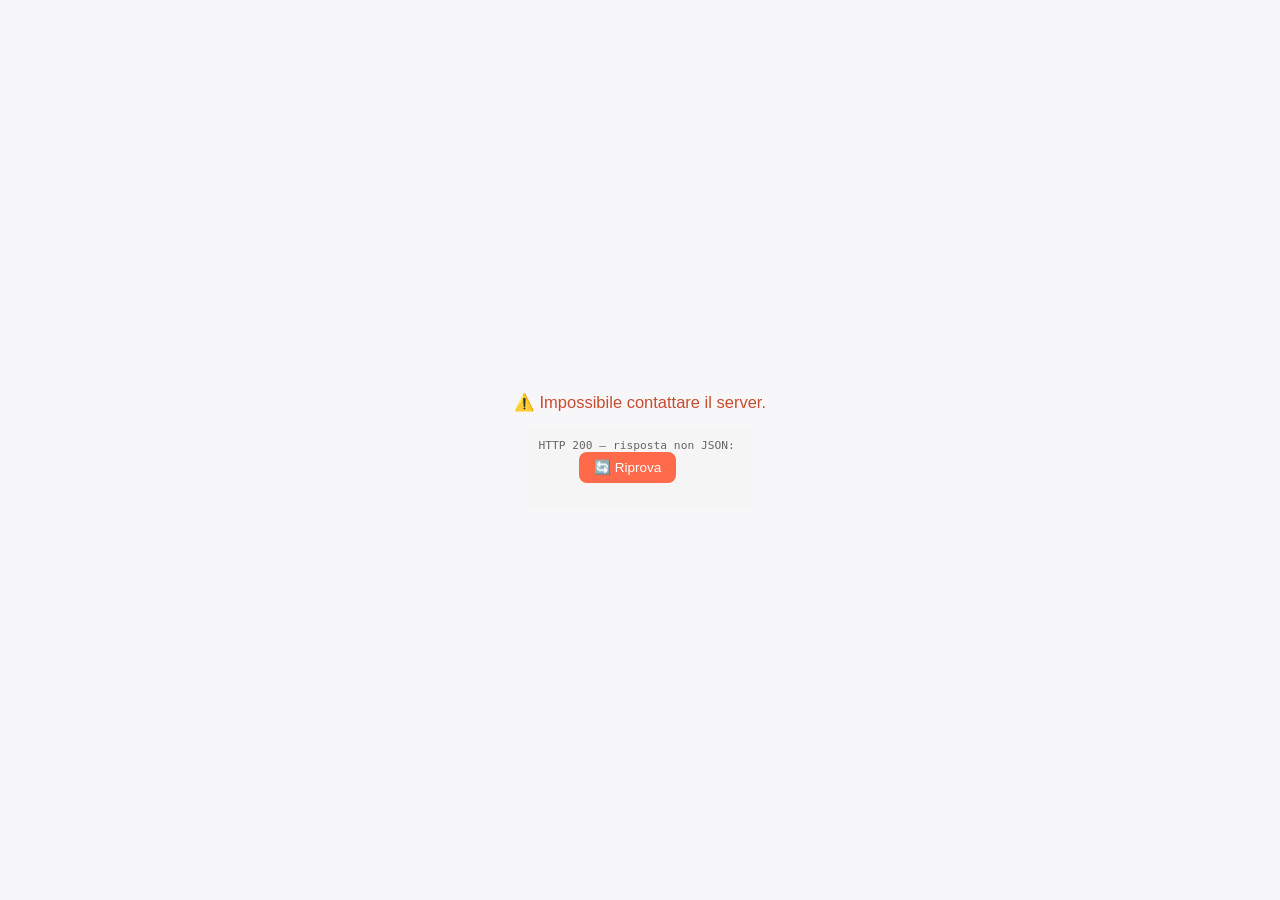
<file: index.html>
<!DOCTYPE html>
<html lang="it">
<head>
  <meta charset="UTF-8">
  <meta name="viewport" content="width=device-width, initial-scale=1.0">
  <title>Meal Planner</title>
  <link rel="preconnect" href="https://fonts.googleapis.com">
  <link href="https://fonts.googleapis.com/css2?family=Playfair+Display:wght@600;700&family=DM+Sans:ital,wght@0,300;0,400;0,500;1,300&display=swap" rel="stylesheet">
  <link rel="stylesheet" href="style.css">
</head>
<body>

  <header class="topbar">
    <div class="topbar-brand">
      <span class="brand-emoji">🍽️</span>
      <span class="brand-name">Meal Planner</span>
    </div>
    <nav class="topbar-nav">
      <a href="index.html" class="nav-link active">Pianifica</a>
      <a href="admin.html" class="nav-link">Admin</a>
    </nav>
  </header>

  <div class="app-layout">

    <!-- ░░ SIDEBAR ░░ -->
    <aside class="sidebar">
      <div class="sidebar-controls">
        <input type="text" id="search" class="ctrl-input" placeholder="🔍 Cerca piatto…">
        <select id="filter-cat" class="ctrl-select">
          <option value="">Tutte le categorie</option>
          <option value="Colazione">Colazione</option>
          <option value="Primo">Primo</option>
          <option value="Secondo">Secondo</option>
          <option value="Contorno">Contorno</option>
          <option value="Altro">Altro</option>
        </select>
      </div>
      <div id="meal-list" class="meal-list"></div>
      <button id="btn-random" class="btn-random">🎲 Piatto casuale</button>
    </aside>

    <!-- ░░ MAIN ░░ -->
    <main class="main-area">

      <section class="calendar-section">
        <div class="section-header">
          <h2>Settimana</h2>
          <button id="btn-clear-all" class="btn-ghost">🗑 Svuota tutto</button>
        </div>
        <div class="calendar-wrapper">
          <div id="calendar-grid" class="calendar-grid"></div>
        </div>
      </section>

      <div class="bottom-row">

        <section class="calories-section">
          <h2>Calorie per giorno</h2>
          <div id="calories-bars" class="calories-bars"></div>
        </section>

        <section class="shopping-section">
          <div class="section-header">
            <h2>🛒 Lista della spesa</h2>
            <button id="btn-copy-list" class="btn-ghost">📋 Copia</button>
          </div>
          <div id="shopping-list" class="shopping-list">
            <p class="shopping-empty">Trascina i piatti nel calendario per generare la lista.</p>
          </div>
        </section>

      </div>
    </main>
  </div>

  <div id="toast" class="toast"></div>

  <script src="app.js"></script>
</body>
</html>
</file>
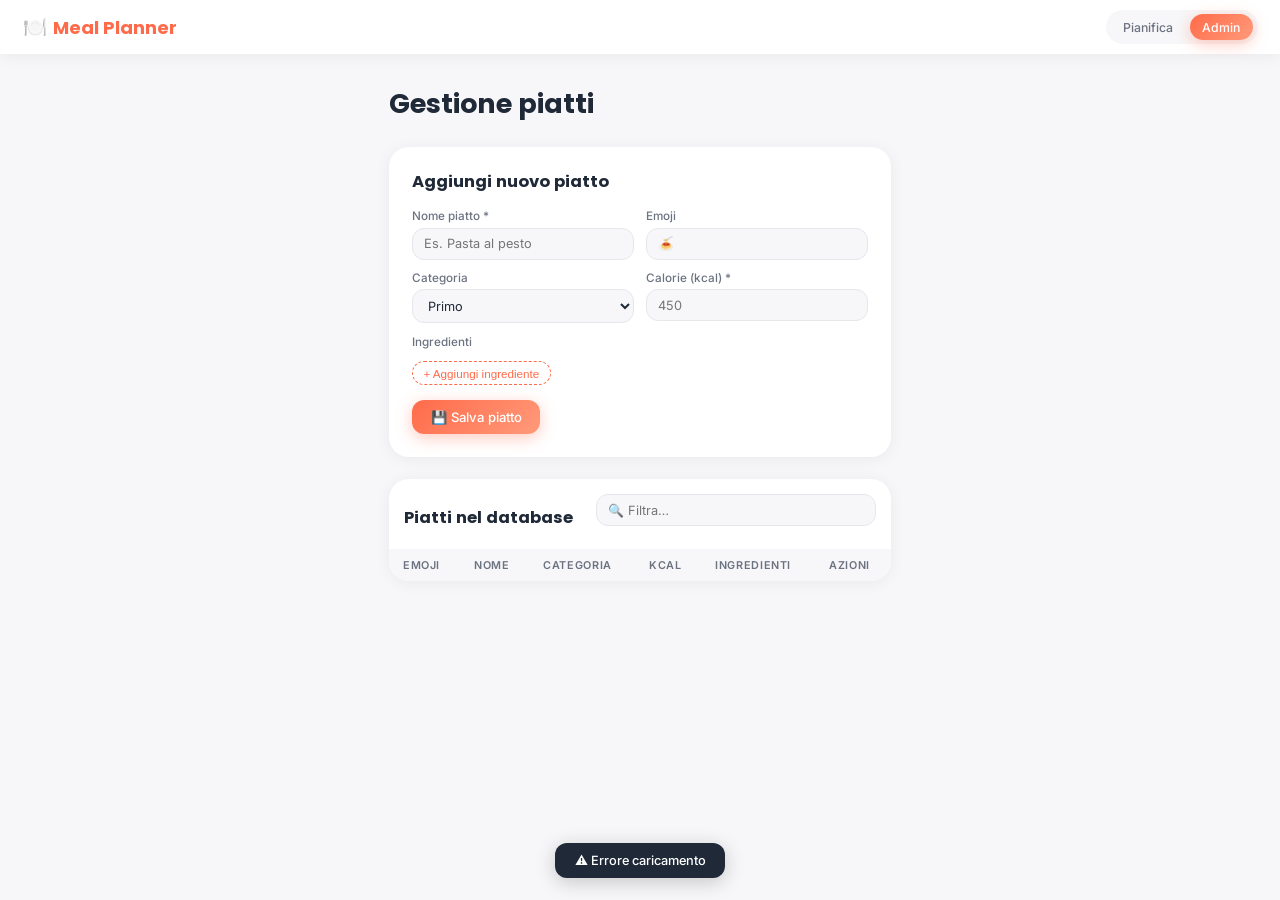
<file: admin.html>
<!DOCTYPE html>
<html lang="it">
<head>
  <meta charset="UTF-8">
  <meta name="viewport" content="width=device-width, initial-scale=1.0">
  <title>Admin — Meal Planner</title>
  <link rel="preconnect" href="https://fonts.googleapis.com">
  <link href="https://fonts.googleapis.com/css2?family=Playfair+Display:wght@600;700&family=DM+Sans:wght@300;400;500&display=swap" rel="stylesheet">
  <link rel="stylesheet" href="style.css">
</head>
<body>

  <header class="topbar">
    <div class="topbar-brand">
      <span class="brand-emoji">🍽️</span>
      <span class="brand-name">Meal Planner</span>
    </div>
    <nav class="topbar-nav">
      <a href="index.html" class="nav-link">Pianifica</a>
      <a href="admin.html" class="nav-link active">Admin</a>
    </nav>
  </header>

  <div class="admin-layout">
    <h1>Gestione piatti</h1>

    <!-- FORM ADD/EDIT -->
    <div class="form-card">
      <h2 id="form-title">Aggiungi nuovo piatto</h2>
      <input type="hidden" id="edit-id">

      <div class="form-row">
        <div class="form-group">
          <label>Nome piatto *</label>
          <input type="text" id="f-name" placeholder="Es. Pasta al pesto">
        </div>
        <div class="form-group">
          <label>Emoji</label>
          <input type="text" id="f-emoji" placeholder="🍝" maxlength="4">
        </div>
      </div>

      <div class="form-row">
        <div class="form-group">
          <label>Categoria</label>
          <select id="f-category">
            <option value="Colazione">Colazione</option>
            <option value="Primo" selected>Primo</option>
            <option value="Secondo">Secondo</option>
            <option value="Contorno">Contorno</option>
            <option value="Altro">Altro</option>
          </select>
        </div>
        <div class="form-group">
          <label>Calorie (kcal) *</label>
          <input type="number" id="f-cal" placeholder="450" min="0" max="5000">
        </div>
      </div>

      <div class="form-row full">
        <div class="form-group">
          <label>Ingredienti</label>
          <div id="ingredients-list" class="ingredients-list"></div>
          <button type="button" id="btn-add-ingredient" class="btn-add-ing">+ Aggiungi ingrediente</button>
        </div>
      </div>

      <div class="form-actions">
        <button type="button" id="btn-save" class="btn-primary">💾 Salva piatto</button>
        <button type="button" id="btn-cancel" class="btn-secondary" style="display:none">Annulla modifica</button>
      </div>
    </div>

    <!-- TABLE -->
    <div class="table-card">
      <div style="padding:1rem 1rem .5rem;display:flex;align-items:center;justify-content:space-between">
        <strong style="font-family:var(--font-head);font-size:1.1rem">Piatti nel database</strong>
        <input type="text" class="admin-search" id="admin-search" placeholder="🔍 Filtra…">
      </div>
      <table class="admin-table" id="admin-table">
        <thead>
          <tr>
            <th>Emoji</th>
            <th>Nome</th>
            <th>Categoria</th>
            <th>Kcal</th>
            <th>Ingredienti</th>
            <th>Azioni</th>
          </tr>
        </thead>
        <tbody id="admin-tbody"></tbody>
      </table>
    </div>
  </div>

  <div id="toast" class="toast"></div>
  <script src="admin.js"></script>
</body>
</html>
</file>
<file: style.css>
/* ════════════════════════════════════════════════
   MEAL PLANNER — Design System v3
   ════════════════════════════════════════════════ */

@import url('https://fonts.googleapis.com/css2?family=Poppins:wght@600;700&family=Inter:wght@400;500&display=swap');

:root {
  --primary:       #FF6B4A;
  --primary-soft:  #FFE8E2;
  --primary-grad:  linear-gradient(135deg, #FF6B4A, #FF9A7A);
  --bg:            #F7F7F9;
  --card:          #FFFFFF;
  --text-primary:  #1F2937;
  --text-secondary:#6B7280;
  --border-soft:   #E5E7EB;
  --green:         #4CAF50;
  --orange-soft:   #FFA07A;
  --violet-soft:   #8B7CF6;

  --shadow-card:   0 2px 16px rgba(0,0,0,.06);
  --shadow-btn:    0 4px 16px rgba(255,107,74,.35);
  --radius-card:   20px;
  --radius-btn:    12px;
  --radius-pill:   99px;

  --font-head: 'Poppins', system-ui, sans-serif;
  --font-body: 'Inter', system-ui, sans-serif;
}

*, *::before, *::after { box-sizing: border-box; margin: 0; padding: 0; }

html { font-size: 15px; }

body {
  font-family: var(--font-body);
  background: var(--bg);
  color: var(--text-primary);
  min-height: 100vh;
  display: flex;
  flex-direction: column;
}

/* ── TOPBAR ─────────────────────────────────────── */
.topbar {
  display: flex;
  align-items: center;
  justify-content: space-between;
  background: var(--card);
  padding: .65rem 1.5rem;
  position: sticky;
  top: 0;
  z-index: 100;
  box-shadow: var(--shadow-card);
  gap: 1rem;
}

.topbar-brand {
  display: flex;
  align-items: center;
  gap: .4rem;
  font-family: var(--font-head);
  font-size: 1.2rem;
  font-weight: 700;
  color: var(--primary);
  white-space: nowrap;
}
.brand-emoji { font-size: 1.3rem; }

.topbar-nav {
  display: flex;
  gap: .25rem;
  background: var(--bg);
  padding: .3rem;
  border-radius: var(--radius-pill);
}

.nav-link {
  color: var(--text-secondary);
  text-decoration: none;
  padding: .35rem .85rem;
  border-radius: var(--radius-pill);
  font-size: .82rem;
  font-weight: 500;
  transition: all .2s;
  white-space: nowrap;
}
.nav-link:hover { color: var(--primary); background: var(--primary-soft); }
.nav-link.active {
  background: var(--primary-grad);
  color: #fff;
  box-shadow: var(--shadow-btn);
}

.topbar-user { display: flex; align-items: center; gap: .5rem; flex-shrink: 0; }
.user-label  { font-size: .82rem; color: var(--text-secondary); font-weight: 500; }

.btn-ghost-sm {
  background: none;
  border: 1.5px solid var(--border-soft);
  border-radius: var(--radius-btn);
  color: var(--text-secondary);
  font-family: var(--font-body);
  font-size: .78rem;
  padding: .28rem .65rem;
  cursor: pointer;
  transition: all .2s;
}
.btn-ghost-sm:hover { border-color: var(--primary); color: var(--primary); }

/* hamburger */
.btn-hamburger {
  display: none;
  background: none;
  border: none;
  color: var(--text-primary);
  font-size: 1.4rem;
  line-height: 1;
  cursor: pointer;
  padding: .2rem .4rem;
  border-radius: var(--radius-btn);
}
.btn-hamburger:hover { background: var(--bg); }

/* ── LAYOUT ─────────────────────────────────────── */
.app-layout {
  display: flex;
  flex: 1;
  min-height: 0;
  overflow: hidden;
}

.main-area {
  flex: 1;
  overflow-y: auto;
  display: flex;
  flex-direction: column;
  gap: 1.25rem;
  padding: 1.25rem 1.5rem;
}

/* ── SIDEBAR ─────────────────────────────────────── */
.sidebar {
  width: 240px;
  min-width: 220px;
  background: var(--card);
  border-right: 1px solid var(--border-soft);
  display: flex;
  flex-direction: column;
  gap: .75rem;
  padding: 1rem .75rem;
  overflow-y: auto;
  height: calc(100vh - 52px);
  position: sticky;
  top: 52px;
}

.sidebar-controls { display: flex; flex-direction: column; gap: .5rem; }

.ctrl-input, .ctrl-select {
  width: 100%;
  padding: .5rem .75rem;
  border: 1.5px solid var(--border-soft);
  border-radius: var(--radius-btn);
  font-family: var(--font-body);
  font-size: .82rem;
  background: var(--bg);
  color: var(--text-primary);
  outline: none;
  transition: border-color .2s, box-shadow .2s;
}
.ctrl-input:focus, .ctrl-select:focus {
  border-color: var(--primary);
  box-shadow: 0 0 0 3px rgba(255,107,74,.15);
}

/* ── MEAL CARDS sidebar ──────────────────────────── */
.meal-list {
  flex: 1;
  display: flex;
  flex-direction: column;
  gap: .4rem;
  overflow-y: auto;
}

.meal-card {
  display: flex;
  align-items: center;
  gap: .55rem;
  padding: .6rem .7rem;
  background: var(--bg);
  border: 1.5px solid transparent;
  border-radius: 14px;
  cursor: grab;
  user-select: none;
  transition: all .18s;
}
.meal-card:hover        { border-color: var(--primary); background: var(--primary-soft); }
.meal-card.dragging     { opacity: .4; }
.meal-card.meal-conflict { border-color: var(--orange-soft); background: #FFF8F0; }

.meal-card .mc-emoji { font-size: 1.25rem; flex-shrink: 0; }
.meal-card .mc-info  { flex: 1; min-width: 0; }
.meal-card .mc-name  { font-size: .8rem; font-weight: 500; white-space: nowrap; overflow: hidden; text-overflow: ellipsis; }
.meal-card .mc-cal   { font-size: .72rem; color: var(--text-secondary); }
.meal-card .mc-cat   {
  display: inline-block;
  font-size: .67rem;
  font-weight: 600;
  padding: .1rem .45rem;
  border-radius: var(--radius-pill);
  background: var(--primary-soft);
  color: var(--primary);
  text-transform: uppercase;
  letter-spacing: .04em;
  margin-top: .15rem;
}

.btn-random {
  width: 100%;
  padding: .65rem;
  background: var(--primary-grad);
  color: #fff;
  border: none;
  border-radius: var(--radius-btn);
  font-family: var(--font-body);
  font-size: .85rem;
  font-weight: 500;
  cursor: pointer;
  transition: transform .15s, box-shadow .15s;
  margin-top: auto;
  box-shadow: var(--shadow-btn);
}
.btn-random:hover { transform: scale(0.98); }

/* sidebar overlay */
.sidebar-overlay { display: none; position: fixed; inset: 0; background: rgba(0,0,0,.4); z-index: 199; }
.sidebar-overlay.active { display: block; }

/* ── CALENDAR ────────────────────────────────────── */
.calendar-section {
  background: var(--card);
  border-radius: var(--radius-card);
  padding: 1.25rem 1.25rem 1rem;
  box-shadow: var(--shadow-card);
}

.section-header {
  display: flex;
  align-items: center;
  justify-content: space-between;
  margin-bottom: .9rem;
  flex-wrap: wrap;
  gap: .5rem;
}
.section-header h2 {
  font-family: var(--font-head);
  font-size: 1.1rem;
  font-weight: 700;
  color: var(--text-primary);
}

.week-nav { display: flex; align-items: center; gap: .5rem; }
.week-nav h2 { font-family: var(--font-head); font-size: 1.05rem; min-width: 160px; text-align: center; }

.calendar-wrapper { overflow-x: auto; }

.calendar-grid {
  display: grid;
  grid-template-columns: 80px repeat(7, 1fr);
  gap: 6px;
  min-width: 700px;
}

/* Day headers */
.cal-header {
  font-size: .72rem;
  font-weight: 600;
  text-transform: uppercase;
  letter-spacing: .06em;
  color: var(--text-secondary);
  background: var(--bg);
  border-radius: var(--radius-btn);
  padding: .45rem .3rem;
  text-align: center;
}

/* Slot label pills */
.cal-header.slot-label {
  background: transparent;
  font-size: .68rem;
  font-weight: 700;
  display: flex;
  align-items: center;
  justify-content: center;
  border-radius: var(--radius-pill);
  padding: .3rem .5rem;
}
.cal-header.slot-label:nth-child(9)  { background: #FFF3E0; color: #F57C00; }   /* colazione */
.cal-header.slot-label:nth-child(17) { background: #E8F5E9; color: #388E3C; }   /* pranzo */
.cal-header.slot-label:nth-child(25) { background: #EDE7F6; color: #7B61D0; }   /* cena */

/* Calendar cells */
.cal-cell {
  border: 2px dashed var(--border-soft);
  border-radius: 16px;
  min-height: 72px;
  display: flex;
  flex-direction: column;
  align-items: center;
  justify-content: center;
  position: relative;
  transition: background .15s, border-color .15s;
  background: var(--card);
}
.cal-cell.drag-over {
  background: var(--primary-soft);
  border-color: var(--primary);
  border-style: solid;
}
.cal-cell.filled {
  border-style: solid;
  border-color: var(--border-soft);
  background: var(--card);
  box-shadow: var(--shadow-card);
}
.cal-cell.cell-has-conflict { border-color: var(--orange-soft); border-style: solid; }
.cal-cell.cell-repeat-2 { border: 2px solid #f5c542; }
.cal-cell.cell-repeat-3 { border: 2px solid #e53935; }

.rep-warning {
  background: #fff8e1;
  color: #7a5c00;
  border: 1.5px solid #f5c542;
  border-radius: var(--radius-btn);
  padding: .45rem .85rem;
  font-size: .83rem;
  font-weight: 600;
  margin-bottom: .6rem;
}

.cell-placeholder {
  font-size: 1.3rem;
  color: var(--border-soft);
  pointer-events: none;
}

.cell-meal {
  display: flex;
  flex-direction: column;
  align-items: center;
  gap: 2px;
  padding: .35rem .25rem;
  width: 100%;
  text-align: center;
  cursor: grab;
  position: relative;
}
.cell-emoji { font-size: 1.3rem; }
.cell-name  { font-size: .68rem; font-weight: 500; line-height: 1.2; word-break: break-word; }
.cell-cal   { font-size: .62rem; color: var(--text-secondary); }
.cell-alert { font-size: .8rem; position: absolute; top: 2px; left: 20px; pointer-events: none; }

.cell-remove {
  position: absolute;
  top: 3px; right: 4px;
  background: var(--primary);
  color: #fff;
  border: none;
  border-radius: 50%;
  width: 16px; height: 16px;
  font-size: .65rem;
  line-height: 16px;
  text-align: center;
  cursor: pointer;
  padding: 0;
  opacity: 0;
  transition: opacity .15s;
}
.cal-cell:hover .cell-remove { opacity: 1; }

.cell-exc-btn {
  font-size: .78rem;
  background: none;
  border: none;
  cursor: pointer;
  padding: 0 .1rem;
  opacity: .4;
  line-height: 1;
}
.cell-exc-btn:hover { opacity: 1; }

.cell-dice-btn {
  font-size: .78rem;
  background: none;
  border: none;
  cursor: pointer;
  padding: 0 .1rem;
  opacity: .4;
  line-height: 1;
}
.cell-dice-btn:hover   { opacity: 1; }
.cell-dice-btn:disabled { opacity: .25; cursor: default; }

.exc-wrap { border-top: 1px solid var(--border-soft); width: 100%; }
.exc-note {
  font-size: .7rem;
  color: var(--primary);
  padding: .2rem .4rem;
  font-style: italic;
  white-space: nowrap;
  overflow: hidden;
  text-overflow: ellipsis;
  cursor: default;
}
.exc-form { display: none; padding: .35rem; }
.exc-form.active { display: block; }
.exc-input {
  width: 100%;
  font-size: .75rem;
  font-family: inherit;
  border: 1.5px solid var(--border-soft);
  border-radius: var(--radius-btn);
  padding: .25rem .4rem;
  resize: none;
  background: var(--bg);
  color: var(--text-primary);
}
.exc-input:focus { outline: none; border-color: var(--primary); box-shadow: 0 0 0 3px rgba(255,107,74,.15); }
.exc-actions { display: flex; gap: .3rem; margin-top: .25rem; }
.exc-save, .exc-cancel {
  font-size: .72rem; padding: .18rem .5rem;
  border-radius: var(--radius-btn); border: 1.5px solid; cursor: pointer; font-family: inherit;
}
.exc-save   { background: var(--primary); color: #fff; border-color: var(--primary); }
.exc-cancel { background: none; color: var(--text-secondary); border-color: var(--border-soft); }

/* ── EXTRAS (contorno / nota) ────────────────────── */
.extras-wrap { border-top: 1px solid var(--border-soft); width: 100%; }
.extras-preview {
  font-size: .7rem; color: var(--text-secondary); padding: .2rem .4rem;
  white-space: nowrap; overflow: hidden; text-overflow: ellipsis;
  cursor: pointer;
}
.extras-preview:hover { color: var(--primary); }
.extras-hint { color: var(--border-soft); font-style: italic; }
.extras-form { display: none; padding: .35rem; }
.extras-form.active { display: flex; flex-direction: column; gap: .25rem; }
.extras-side, .extras-note {
  width: 100%; font-size: .75rem; font-family: inherit;
  border: 1.5px solid var(--border-soft); border-radius: var(--radius-btn);
  padding: .22rem .4rem; background: var(--bg); color: var(--text-primary);
}
.extras-side:focus, .extras-note:focus {
  outline: none; border-color: var(--primary); box-shadow: 0 0 0 3px rgba(255,107,74,.15);
}
.extras-actions { display: flex; gap: .3rem; }
.extras-save, .extras-cancel {
  font-size: .72rem; padding: .18rem .5rem;
  border-radius: var(--radius-btn); border: 1.5px solid; cursor: pointer; font-family: inherit;
}
.extras-save   { background: var(--primary); color: #fff; border-color: var(--primary); }
.extras-cancel { background: none; color: var(--text-secondary); border-color: var(--border-soft); }

/* ── BOTTOM ROW ──────────────────────────────────── */
.bottom-row {
  display: grid;
  grid-template-columns: 280px 1fr;
  gap: 1.25rem;
}

/* ── CALORIES ────────────────────────────────────── */
.calories-section {
  background: var(--card);
  border-radius: var(--radius-card);
  padding: 1.25rem;
  box-shadow: var(--shadow-card);
}
.calories-section h2 {
  font-family: var(--font-head);
  font-size: 1rem;
  font-weight: 700;
  margin-bottom: .85rem;
}
.calories-bars { display: flex; flex-direction: column; gap: .55rem; }
.cal-bar-row { display: flex; align-items: center; gap: .6rem; flex-wrap: wrap; }
.cal-bar-label { width: 28px; font-size: .7rem; color: var(--text-secondary); font-weight: 500; flex-shrink: 0; }
.cal-bar-track {
  flex: 1; height: 10px;
  background: var(--border-soft);
  border-radius: var(--radius-pill);
  overflow: hidden;
}
.cal-bar-fill { height: 100%; border-radius: var(--radius-pill); transition: width .4s ease; }
.cal-bar-value { font-size: .7rem; color: var(--text-secondary); width: 70px; text-align: right; flex-shrink: 0; }
.cal-profile-rows {
  width: 100%;
  display: flex;
  flex-wrap: wrap;
  gap: .25rem;
  padding-left: 34px;
  margin-top: .1rem;
}
.cal-profile-chip {
  font-size: .65rem;
  background: var(--primary-soft);
  color: var(--text-secondary);
  border-radius: var(--radius-pill);
  padding: .1rem .45rem;
  white-space: nowrap;
}
.no-profile-banner {
  font-size: .8rem;
  color: #5a4a00;
  background: #fff8e1;
  border: 1px solid #f5c542;
  border-radius: var(--radius-btn);
  padding: .4rem .75rem;
  margin-bottom: .6rem;
}
.no-profile-banner a { color: var(--primary); font-weight: 600; }

/* ── BUTTONS ─────────────────────────────────────── */
.btn-primary {
  padding: .6rem 1.25rem;
  background: var(--primary-grad);
  color: #fff;
  border: none;
  border-radius: var(--radius-btn);
  font-family: var(--font-body);
  font-size: .875rem;
  font-weight: 500;
  cursor: pointer;
  box-shadow: var(--shadow-btn);
  transition: transform .15s, box-shadow .15s;
}
.btn-primary:hover { transform: scale(0.98); box-shadow: 0 2px 8px rgba(255,107,74,.25); }

.btn-ghost {
  background: none;
  border: 1.5px solid var(--border-soft);
  border-radius: var(--radius-btn);
  padding: .35rem .8rem;
  font-family: var(--font-body);
  font-size: .78rem;
  color: var(--text-secondary);
  cursor: pointer;
  transition: all .2s;
}
.btn-ghost:hover { border-color: var(--primary); color: var(--primary); background: var(--primary-soft); }

.btn-secondary {
  padding: .55rem 1rem;
  background: none;
  color: var(--text-secondary);
  border: 1.5px solid var(--border-soft);
  border-radius: var(--radius-btn);
  font-family: var(--font-body);
  font-size: .875rem;
  cursor: pointer;
  transition: all .2s;
}
.btn-secondary:hover { border-color: var(--text-secondary); color: var(--text-primary); }

/* ── SHOPPING ────────────────────────────────────── */
.shopping-section {
  background: var(--card);
  border-radius: var(--radius-card);
  padding: 1.25rem;
  box-shadow: var(--shadow-card);
}
.shopping-list { margin-top: .5rem; }
.shopping-empty { font-size: .82rem; color: var(--text-secondary); font-style: italic; }

.shopping-toolbar {
  display: flex;
  align-items: center;
  justify-content: space-between;
  flex-wrap: wrap;
  gap: .5rem;
  margin-bottom: .75rem;
  padding: .5rem .75rem;
  background: var(--bg);
  border-radius: var(--radius-btn);
  font-size: .83rem;
}
.shop-total { color: var(--text-primary); }
.shop-toggle { display: flex; gap: .25rem; }

.toggle-btn {
  padding: .25rem .65rem;
  border: 1.5px solid var(--border-soft);
  border-radius: var(--radius-btn);
  background: var(--card);
  font-family: var(--font-body);
  font-size: .78rem;
  cursor: pointer;
  transition: all .15s;
}
.toggle-btn:hover  { border-color: var(--primary); color: var(--primary); }
.toggle-btn.active { background: var(--primary-grad); border-color: transparent; color: #fff; }

.shopping-group { margin-bottom: .9rem; }
.shopping-group-title {
  font-size: .72rem;
  font-weight: 700;
  text-transform: uppercase;
  letter-spacing: .06em;
  color: var(--primary);
  margin-bottom: .35rem;
  padding-bottom: .25rem;
  border-bottom: 1.5px solid var(--border-soft);
}

.shopping-item {
  display: flex;
  align-items: center;
  gap: .5rem;
  padding: .3rem 0;
  font-size: .82rem;
  border-bottom: 1px solid var(--border-soft);
}
.shopping-item:last-child { border-bottom: none; }
.shopping-check { width: 15px; height: 15px; accent-color: var(--primary); flex-shrink: 0; cursor: pointer; }
.shopping-item.checked .shopping-text { text-decoration: line-through; color: var(--text-secondary); }
.shopping-qty   { color: var(--text-secondary); margin-left: auto; font-size: .75rem; white-space: nowrap; }
.shopping-price { margin-left: auto; font-size: .75rem; color: var(--green); font-weight: 500; white-space: nowrap; }

.price-input {
  width: 72px;
  padding: .15rem .35rem;
  border: 1.5px solid var(--border-soft);
  border-radius: var(--radius-btn);
  font-size: .75rem;
  font-family: var(--font-body);
  background: var(--bg);
  color: var(--text-primary);
  flex-shrink: 0;
}
.price-input:focus { outline: none; border-color: var(--primary); box-shadow: 0 0 0 3px rgba(255,107,74,.15); }

.shopping-grid {
  display: grid;
  grid-template-columns: repeat(auto-fill, minmax(110px, 1fr));
  gap: .5rem;
  margin-top: .25rem;
}
.shop-grid-card {
  display: flex;
  flex-direction: column;
  align-items: center;
  justify-content: center;
  gap: .25rem;
  padding: .65rem .5rem;
  background: var(--bg);
  border: 1.5px solid var(--border-soft);
  border-radius: 14px;
  cursor: pointer;
  text-align: center;
  transition: all .15s;
  min-height: 64px;
}
.shop-grid-card:hover  { border-color: var(--primary); background: var(--primary-soft); }
.shop-grid-card.checked { opacity: .5; text-decoration: line-through; }
.shop-grid-name { font-size: .78rem; font-weight: 500; line-height: 1.2; }
.shop-grid-qty  { font-size: .7rem; color: var(--text-secondary); }

/* ── TOAST ───────────────────────────────────────── */
.toast {
  position: fixed;
  bottom: 1.5rem;
  left: 50%;
  transform: translateX(-50%) translateY(80px);
  background: #1F2937;
  color: #fff;
  padding: .65rem 1.3rem;
  border-radius: var(--radius-btn);
  font-size: .85rem;
  font-weight: 500;
  z-index: 999;
  transition: transform .3s ease;
  pointer-events: none;
  white-space: nowrap;
  box-shadow: 0 4px 20px rgba(0,0,0,.2);
}
.toast.show { transform: translateX(-50%) translateY(0); pointer-events: auto; }

/* ── BOTTOM NAV mobile ───────────────────────────── */
.bottom-nav {
  display: none;
  position: fixed;
  bottom: 0; left: 0; right: 0;
  background: var(--card);
  box-shadow: 0 -2px 16px rgba(0,0,0,.06);
  z-index: 150;
  padding: .5rem 0 calc(.5rem + env(safe-area-inset-bottom));
}
.bottom-nav-inner {
  display: flex;
  align-items: center;
  justify-content: space-around;
  max-width: 500px;
  margin: 0 auto;
  position: relative;
}
.bottom-nav-item {
  display: flex;
  flex-direction: column;
  align-items: center;
  gap: .15rem;
  font-size: .65rem;
  font-weight: 500;
  color: var(--text-secondary);
  text-decoration: none;
  padding: .25rem .5rem;
  border-radius: var(--radius-btn);
  transition: color .2s;
  min-width: 52px;
  text-align: center;
}
.bottom-nav-item .bn-icon { font-size: 1.3rem; line-height: 1; }
.bottom-nav-item.active { color: var(--primary); }

.bottom-nav-fab {
  width: 56px; height: 56px;
  border-radius: 50%;
  background: var(--primary-grad);
  color: #fff;
  border: none;
  font-size: 1.6rem;
  line-height: 1;
  cursor: pointer;
  box-shadow: var(--shadow-btn);
  position: relative;
  top: -10px;
  flex-shrink: 0;
  transition: transform .15s;
}
.bottom-nav-fab:hover { transform: scale(0.95); }

/* ── FORMS / ADMIN / FAMILY ──────────────────────── */
.admin-layout  { max-width: 900px; margin: 2rem auto; padding: 0 1.25rem 3rem; }
.family-layout { max-width: 700px; margin: 2rem auto; padding: 0 1.25rem 3rem; }
.admin-layout h1, .family-layout h1 {
  font-family: var(--font-head);
  font-size: 1.8rem;
  font-weight: 700;
  margin-bottom: 1.5rem;
}

.form-card {
  background: var(--card);
  border-radius: var(--radius-card);
  padding: 1.5rem;
  box-shadow: var(--shadow-card);
  margin-bottom: 1.5rem;
}
.form-card h2 {
  font-family: var(--font-head);
  font-size: 1.1rem;
  font-weight: 700;
  margin-bottom: 1rem;
}

.form-row { display: grid; grid-template-columns: 1fr 1fr; gap: .75rem; margin-bottom: .75rem; }
.form-row.full { grid-template-columns: 1fr; }
.form-group { display: flex; flex-direction: column; gap: .3rem; }
.form-label,
.form-group label { font-size: .78rem; font-weight: 500; color: var(--text-secondary); }

.form-group input,
.form-group select,
.form-group textarea {
  padding: .5rem .75rem;
  border: 1.5px solid var(--border-soft);
  border-radius: var(--radius-btn);
  font-family: var(--font-body);
  font-size: .85rem;
  background: var(--bg);
  color: var(--text-primary);
  outline: none;
  transition: border-color .2s, box-shadow .2s;
}
.form-group input:focus,
.form-group select:focus,
.form-group textarea:focus {
  border-color: var(--primary);
  box-shadow: 0 0 0 3px rgba(255,107,74,.15);
}

.form-actions { display: flex; gap: .6rem; margin-top: 1rem; flex-wrap: wrap; }

/* ingredient rows */
.ingredients-list { display: flex; flex-direction: column; gap: .4rem; }
.ingredient-block {
  border: 1.5px solid var(--border-soft);
  border-radius: var(--radius-btn);
  overflow: hidden;
  margin-bottom: .3rem;
}
.ingredient-row { display: flex; gap: .4rem; align-items: center; padding: .3rem .4rem; background: var(--bg); }
.ingredient-row input { flex: 1; }

.btn-remove-ing {
  background: none;
  border: 1.5px solid var(--border-soft);
  border-radius: var(--radius-btn);
  color: var(--primary);
  font-size: .85rem;
  width: 30px; height: 30px;
  cursor: pointer;
  flex-shrink: 0;
  transition: all .2s;
}
.btn-remove-ing:hover { background: var(--primary); color: #fff; border-color: var(--primary); }

.btn-add-ing {
  align-self: flex-start;
  background: none;
  border: 1.5px dashed var(--primary);
  color: var(--primary);
  border-radius: var(--radius-btn);
  padding: .3rem .7rem;
  font-size: .78rem;
  cursor: pointer;
  margin-top: .25rem;
  transition: all .2s;
}
.btn-add-ing:hover { background: var(--primary); color: #fff; }

/* intolerance flags */
.ing-flags {
  display: flex;
  flex-wrap: wrap;
  gap: .25rem;
  padding: .35rem .5rem;
  background: var(--primary-soft);
  border-top: 1px solid var(--border-soft);
}
.flag-btn {
  padding: .18rem .5rem;
  border: 1.5px solid var(--border-soft);
  border-radius: var(--radius-pill);
  font-family: var(--font-body);
  font-size: .7rem;
  font-weight: 500;
  cursor: pointer;
  background: var(--card);
  color: var(--text-secondary);
  transition: all .15s;
}
.flag-btn:hover  { border-color: var(--primary); color: var(--primary); }
.flag-btn.active { background: var(--primary); border-color: var(--primary); color: #fff; }

/* intolerance tags family */
.intol-tag {
  display: inline-flex;
  align-items: center;
  gap: .25rem;
  padding: .2rem .55rem;
  background: var(--primary-soft);
  border-radius: var(--radius-pill);
  font-size: .75rem;
  font-weight: 500;
  color: var(--primary);
}
.intol-tag button { background: none; border: none; cursor: pointer; color: var(--primary); font-size: .8rem; padding: 0; line-height: 1; }
.intol-presets { display: flex; flex-wrap: wrap; gap: .3rem; margin-top: .5rem; }
.preset-btn {
  padding: .2rem .55rem;
  border: 1.5px solid var(--border-soft);
  border-radius: var(--radius-pill);
  font-size: .75rem;
  background: var(--card);
  cursor: pointer;
  transition: all .15s;
}
.preset-btn:hover { border-color: var(--primary); color: var(--primary); }

/* admin table */
.table-card { background: var(--card); border-radius: var(--radius-card); box-shadow: var(--shadow-card); overflow: hidden; }
.admin-table { width: 100%; border-collapse: collapse; font-size: .85rem; }
.admin-table th {
  background: var(--bg);
  color: var(--text-secondary);
  padding: .65rem .9rem;
  text-align: left;
  font-size: .72rem;
  text-transform: uppercase;
  letter-spacing: .06em;
  font-weight: 600;
}
.admin-table td { padding: .65rem .9rem; border-bottom: 1px solid var(--border-soft); vertical-align: middle; }
.admin-table tr:last-child td { border-bottom: none; }
.admin-table tr:hover td { background: var(--bg); }

.tag-cat {
  display: inline-block;
  padding: .15rem .5rem;
  background: var(--primary-soft);
  border-radius: var(--radius-pill);
  font-size: .7rem;
  font-weight: 600;
  color: var(--primary);
  text-transform: uppercase;
  letter-spacing: .04em;
}
.tbl-actions { display: flex; gap: .4rem; }
.btn-edit, .btn-delete {
  padding: .25rem .6rem;
  border-radius: var(--radius-btn);
  font-size: .75rem;
  cursor: pointer;
  font-family: var(--font-body);
  font-weight: 500;
  border: 1.5px solid var(--border-soft);
  background: var(--bg);
  transition: all .2s;
}
.btn-edit:hover   { border-color: var(--green); color: var(--green); background: #F0FDF0; }
.btn-delete:hover { border-color: var(--primary); color: var(--primary); background: var(--primary-soft); }

.admin-search {
  padding: .5rem .75rem;
  border: 1.5px solid var(--border-soft);
  border-radius: var(--radius-btn);
  font-family: var(--font-body);
  font-size: .85rem;
  background: var(--bg);
  outline: none;
  margin-bottom: 1rem;
  width: 280px;
  transition: border-color .2s, box-shadow .2s;
}
.admin-search:focus { border-color: var(--primary); box-shadow: 0 0 0 3px rgba(255,107,74,.15); }
.no-results { text-align: center; color: var(--text-secondary); font-style: italic; padding: 2rem; font-size: .85rem; }

/* invite code */
.invite-code-box {
  font-family: monospace;
  font-size: 2rem;
  letter-spacing: .25em;
  background: var(--primary-soft);
  border-radius: var(--radius-btn);
  padding: .5rem 1.25rem;
  display: inline-block;
  color: var(--primary);
  font-weight: 700;
}

/* ── AUTH ────────────────────────────────────────── */
.auth-body { display: flex; align-items: center; justify-content: center; min-height: 100vh; background: var(--bg); }
.auth-wrap { width: 100%; max-width: 420px; padding: 1.5rem; display: flex; flex-direction: column; gap: 1.25rem; }
.auth-brand {
  display: flex;
  align-items: center;
  justify-content: center;
  gap: .5rem;
  font-family: var(--font-head);
  font-size: 1.7rem;
  font-weight: 700;
  color: var(--primary);
}
.auth-card {
  background: var(--card);
  border-radius: var(--radius-card);
  box-shadow: var(--shadow-card);
  padding: 1.75rem;
}
.auth-subtitle { font-family: var(--font-head); font-size: 1.1rem; font-weight: 700; margin-bottom: 1rem; text-align: center; }
.auth-tabs {
  display: flex;
  gap: .25rem;
  margin-bottom: 1.25rem;
  background: var(--bg);
  padding: .3rem;
  border-radius: var(--radius-pill);
}
.auth-tab {
  flex: 1;
  background: none;
  border: none;
  padding: .45rem;
  font-family: var(--font-body);
  font-size: .875rem;
  font-weight: 500;
  color: var(--text-secondary);
  cursor: pointer;
  border-radius: var(--radius-pill);
  transition: all .2s;
}
.auth-tab.active { background: var(--primary-grad); color: #fff; box-shadow: var(--shadow-btn); }
.auth-tab:hover:not(.active) { color: var(--primary); }
.auth-form { display: flex; flex-direction: column; gap: .75rem; }
.auth-msg { text-align: center; font-size: .85rem; padding: .5rem; border-radius: var(--radius-btn); min-height: 1.5rem; }
.auth-msg-err { background: var(--primary-soft); color: var(--primary); }
.auth-msg-ok  { background: #E8F5E9; color: var(--green); }
.w100 { width: 100%; }

/* ── MEDIA QUERIES ───────────────────────────────── */
@media (max-width: 768px) {
  .btn-hamburger { display: block; }
  .topbar { padding: .55rem .85rem; gap: .5rem; }
  .topbar-brand { font-size: 1rem; }
  .topbar-nav { display: none; }
  .user-label { display: none; }

  .sidebar {
    position: fixed;
    left: -270px; top: 0;
    height: 100vh;
    width: 260px; min-width: 260px;
    z-index: 200;
    transition: left .28s ease;
    box-shadow: 4px 0 24px rgba(0,0,0,.15);
    padding-top: 3.5rem;
  }
  .sidebar.open { left: 0; }
  .app-layout { overflow: visible; }
  .main-area { padding: .75rem .75rem 5rem; }
  .bottom-row { grid-template-columns: 1fr; }
  .bottom-nav { display: block; }
  .toast { bottom: 5rem; }
}

/* ── HERO CARD (index.php) ───────────────────────── */
.hero-card {
  background: var(--card);
  border-radius: var(--radius-card);
  padding: 1.25rem 1.5rem;
  box-shadow: var(--shadow-card);
  display: flex;
  align-items: center;
  gap: 1rem;
}
.hero-emoji-wrap {
  width: 52px; height: 52px;
  border-radius: 50%;
  background: var(--primary-soft);
  display: flex; align-items: center; justify-content: center;
  font-size: 1.6rem;
  flex-shrink: 0;
}
.hero-text h1 {
  font-family: var(--font-head);
  font-size: 1.3rem;
  font-weight: 700;
  color: var(--text-primary);
  line-height: 1.25;
}
.hero-text p {
  font-size: .83rem;
  color: var(--text-secondary);
  margin-top: .2rem;
}

/* ── PAGE MAIN (pantry, standalone pages) ────────── */
.page-main {
  max-width: 860px;
  margin: 0 auto;
  padding: 1.5rem 1rem 5rem;
  width: 100%;
}

/* ── MISC ────────────────────────────────────────── */
.cell-exception { font-size: .75rem; cursor: help; position: absolute; bottom: 2px; left: 4px; }

/* ── MEAL CARD STAR ──────────────────────────────── */
.mc-star {
  background: none; border: none; cursor: pointer;
  font-size: 1rem; padding: .1rem .25rem;
  opacity: .6; transition: opacity .15s, transform .15s;
  align-self: flex-start; margin-left: auto;
}
.mc-star:hover { opacity: 1; transform: scale(1.2); }

/* ── CELL PORTIONS ───────────────────────────────── */
.port-wrap {
  display: flex; align-items: center; gap: .2rem;
  width: 100%; border-top: 1px solid var(--border-soft);
  padding: .2rem .4rem;
}
.port-label { font-size: .72rem; color: var(--text-secondary); flex: 1; text-align: center; }
.port-btn {
  background: none; border: 1px solid var(--border-soft);
  border-radius: 4px; width: 1.4rem; height: 1.4rem;
  cursor: pointer; font-size: .85rem; line-height: 1;
  color: var(--text-secondary); transition: background .1s;
}
.port-btn:hover { background: var(--primary-soft); }

/* ── KIDS SLOT ───────────────────────────────────── */
.kids-wrap {
  width: 100%; border-top: 1px solid var(--border-soft);
  padding: .2rem .4rem;
}
.kids-input {
  width: 100%; font-size: .72rem;
  border: none; background: transparent;
  color: var(--text-secondary); outline: none;
}
.kids-input::placeholder { color: #bbb; }
.kids-input:focus { background: var(--primary-soft); border-radius: 4px; }
</file>
